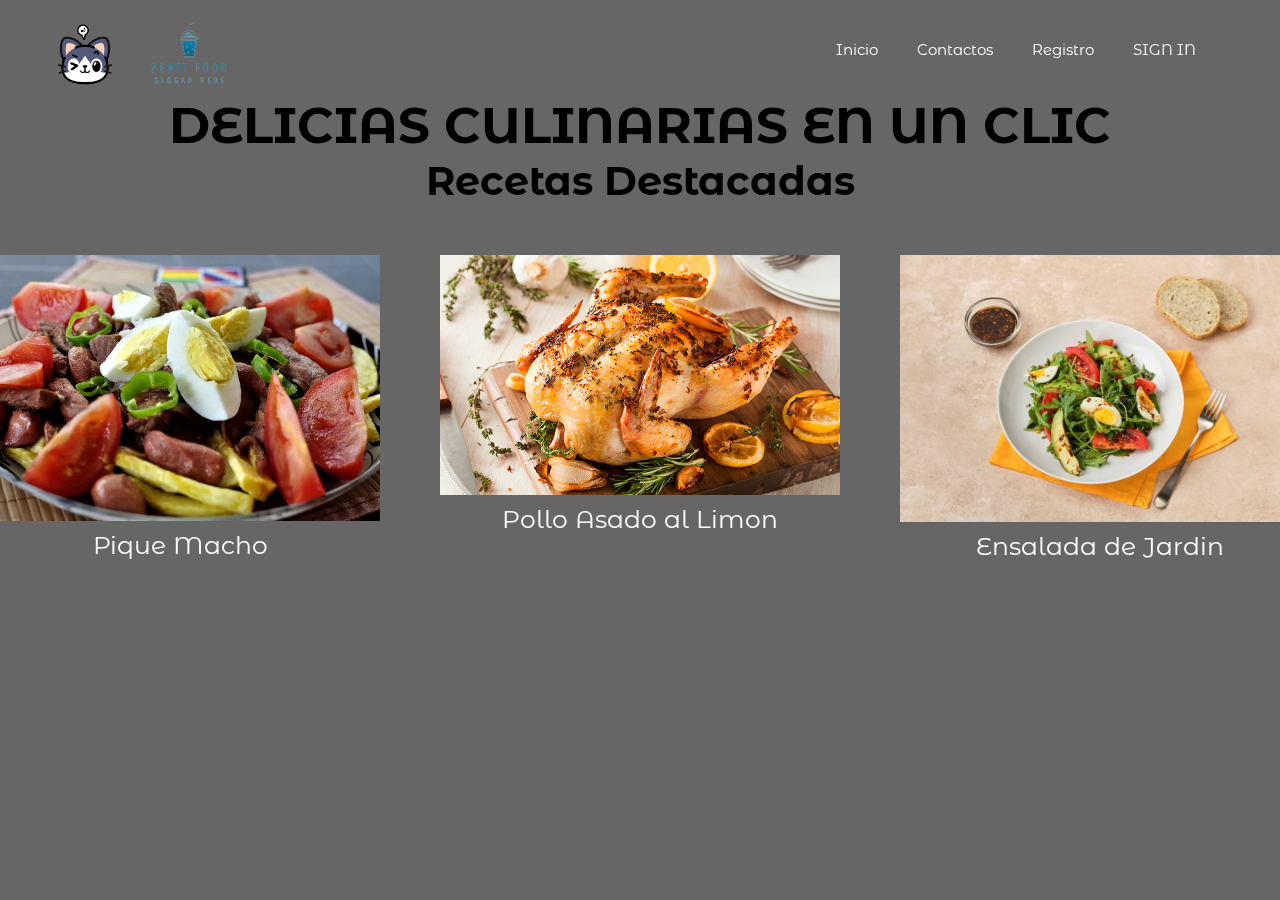
<file: index.html>
<!DOCTYPE html>
<html lang="es">
<head>
	<meta charset="UTF-8">
	<title>Menù Lateral con Css</title>
	<link rel="stylesheet" href="ESTILOSs/style.css">
</head>
<body>
	<header class="header">
		<div class="container">
		<div class="btn-menu">
			<label for="btn-menu">
					<img src="IMGs/m.png" alt="">
			</label>
		</div>
			<div class="logo">
				<img src="IMGs/k.png" alt="Logo" style="width: 100px; position: fixed; left: 140px; top: 13px;">
			</div>
			<nav class="menu">
				<a href="#">Inicio</a>
				<a href="#">Contactos</a>
				<a href="HT/registrarse.html">Registro</a>
				<a href="HT/sesion.html">SIGN IN</a>
			</nav>
		</div>
	</header>
	<h1>DELICIAS CULINARIAS EN UN CLIC</h1>
	<h2>Recetas Destacadas</h2>
	<div class="imagen-container">
		<div class="imagen-con-nombre">
			<a href="#">
				<img src="IMGs/yk1.webp" alt="Imagen 1">
			</a>			
			<p>Pique Macho</p>
		</div>
		<div class="imagen-con-nombre">
			<a href="#">    
				<img src="IMGs/yk2.avif" alt="Imagen 2">
			</a>
			<p>Pollo Asado al Limon</p>
		</div>
		<div class="imagen-con-nombre">
			<a href="#">
				<img src="IMGs/yk3.webp" alt="Imagen 3">
			</a>
			<p>Ensalada de Jardin</p>
		</div>
	</div>
	

	<div class="capa"></div>
<!--	--------------->
<input type="checkbox" id="btn-menu">
<div class="container-menu">
	<div class="cont-menu">
		<nav>
			<ul>
				<li><a href="#"> Buscar 🔎</a></li>
				<li><a href="#"><img src="IMGs/fa.png" alt="Facebook"> Facebook</a></li>
				<li><a href="#"><img src="IMGs/tw.png" alt="Twitter"> Twitter</a></li>
				<li><a href="#"><img src="IMGs/in.png" alt="Instagram"> Instagram</a></li>
			</ul>
		</nav>
		<label for="btn-menu">🥡</label>
	</div>
</div>
</body>
</html>
</file>
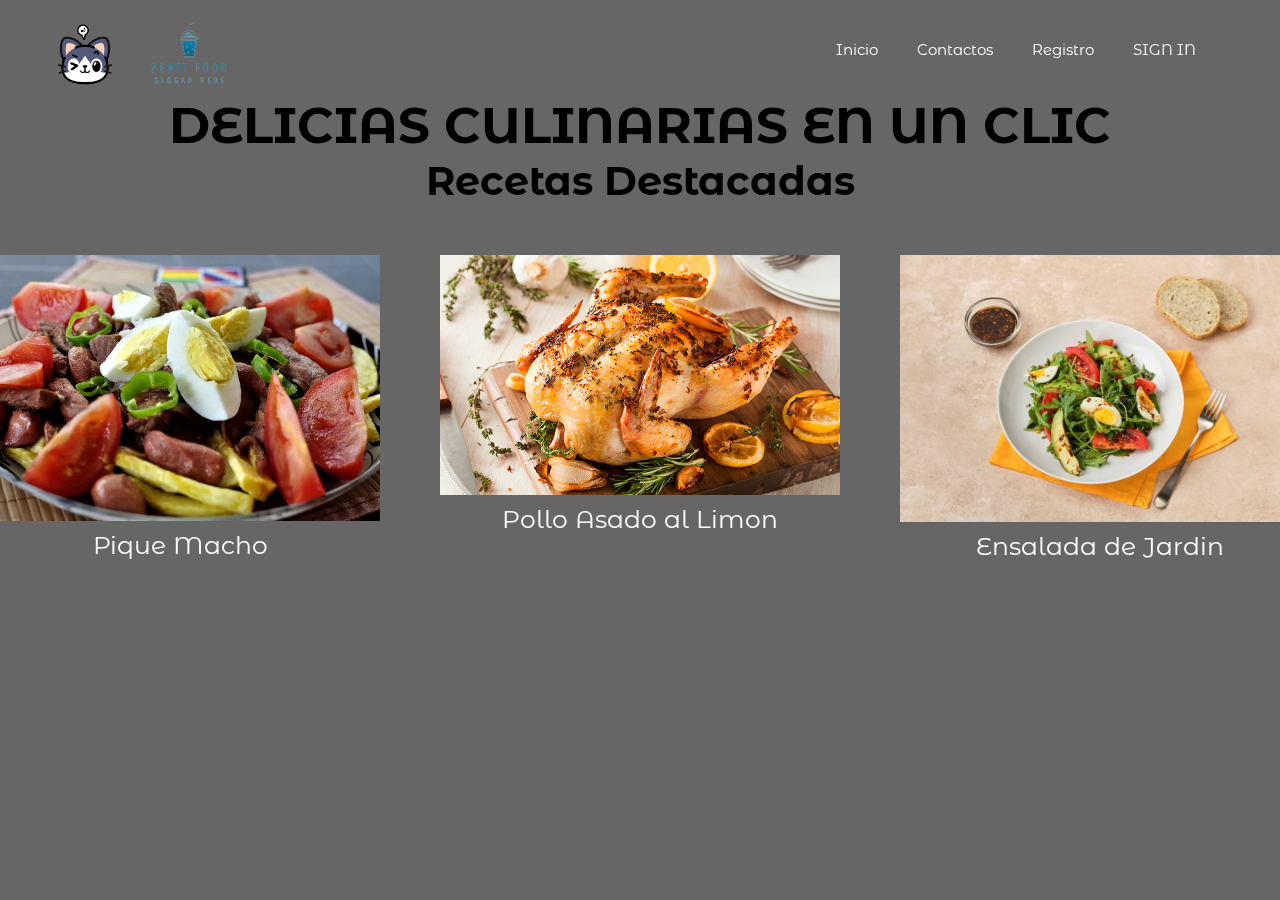
<file: Wii.html>
<!DOCTYPE html>
<html lang="es">
<head>
	<meta charset="UTF-8">
	<title>Menù Lateral con Css</title>
	<link rel="stylesheet" href="ESTILOS/style.css">
</head>
<body>
	<header class="header">
		<div class="container">
		<div class="btn-menu">
			<label for="btn-menu">
					<img src="IMG/m.png" alt="">
			</label>
		</div>
			<div class="logo">
				<img src="IMG/k.png" alt="Logo" style="width: 100px; position: fixed; left: 140px; top: 13px;">
			</div>
			<nav class="menu">
				<a href="DATOS C/Chef.html">Inicio</a>
				<a href="DATOS C/cont.html">Contactos</a>
				<a href="DATOS C/Registro.html">Registro</a>
				<a href="DATOS C/InicioS.html">SIGN IN</a>
			</nav>
		</div>
	</header>
	<h1>DELICIAS CULINARIAS EN UN CLIC</h1>
	<h2>Recetas Destacadas</h2>
	<div class="imagen-container">
		<div class="imagen-con-nombre">
			<a href="RECETAS/Rd1.html">
				<img src="IMG/yk1.webp" alt="Imagen 1">
			</a>			
			<p>Pique Macho</p>
		</div>
		<div class="imagen-con-nombre">
			<a href="RECETAS/Rd2.html">    
				<img src="IMG/yk2.avif" alt="Imagen 2">
			</a>
			<p>Pollo Asado al Limon</p>
		</div>
		<div class="imagen-con-nombre">
			<a href="RECETAS/Rd3.html">
				<img src="IMG/yk3.webp" alt="Imagen 3">
			</a>
			<p>Ensalada de Jardin</p>
		</div>
	</div>
	

	<div class="capa"></div>
<!--	--------------->
<input type="checkbox" id="btn-menu">
<div class="container-menu">
    <div class="cont-menu">
        <nav>
            <label for="btn-menu">🥡</label>
            <a href="#" id="recetas-link">Recetas</a>
            <ul class="submenu" id="recetas-submenu">
                <li><a href="RECETAS/r1.html">Silpancho</a></li>
                <li><a href="RECETAS/r2.html">Tallarin</a></li>
                <li><a href="RECETAS/r3.html">Sopa de Mani</a></li>
                <li><a href="RECETAS/r4.html">Ensalada Rusa</a></li>
                <li><a href="RECETAS/r5.html">Arroz a la Valenciana</a></li>
                <li><a href="RECETAS/r6.html">Plato Paceño</a></li>
                <li><a href="RECETAS/r7.html">Papas Rellenas</a></li>
                <li><a href="RECETAS/r8.html">Aji de Fideo</a></li>
                <li><a href="RECETAS/r9.html">Fricasé</a></li>
            </ul>
			<nav>
				<ul>
					<li><a href="RECETAS/Buscar.html"> Buscar 🔎</a></li>
					<li><a href="WEB/face.html"><img src="IMG/fa.png" alt="Facebook"> Facebook</a></li>
					<li><a href="WEB/tw.html"><img src="IMG/tw.png" alt="Twitter"> Twitter</a></li>
					<li><a href="WEB/inst.html"><img src="IMG/in.png" alt="Instagram"> Instagram</a></li>
				</ul>
			</nav>
			
    </div>
</div>

<script>
	document.addEventListener('DOMContentLoaded', function () {
    // Obtener el elemento del botón de menú, el enlace de recetas y el submenú de recetas
    var btnMenu = document.getElementById('btn-menu');
    var recetasLink = document.getElementById('recetas-link');
    var recetasSubmenu = document.getElementById('recetas-submenu');

    // Agregar un listener para el clic en el enlace de recetas
    recetasLink.addEventListener('click', function(event) {
        event.preventDefault(); // Evitar que el enlace cambie la URL
        // Mostrar u ocultar el submenú de recetas
        if (recetasSubmenu.style.display === 'block') {
            recetasSubmenu.style.display = 'none';
        } else {
            recetasSubmenu.style.display = 'block';
        }
    });
});
</script>
</div>
</body>
</html>
</file>
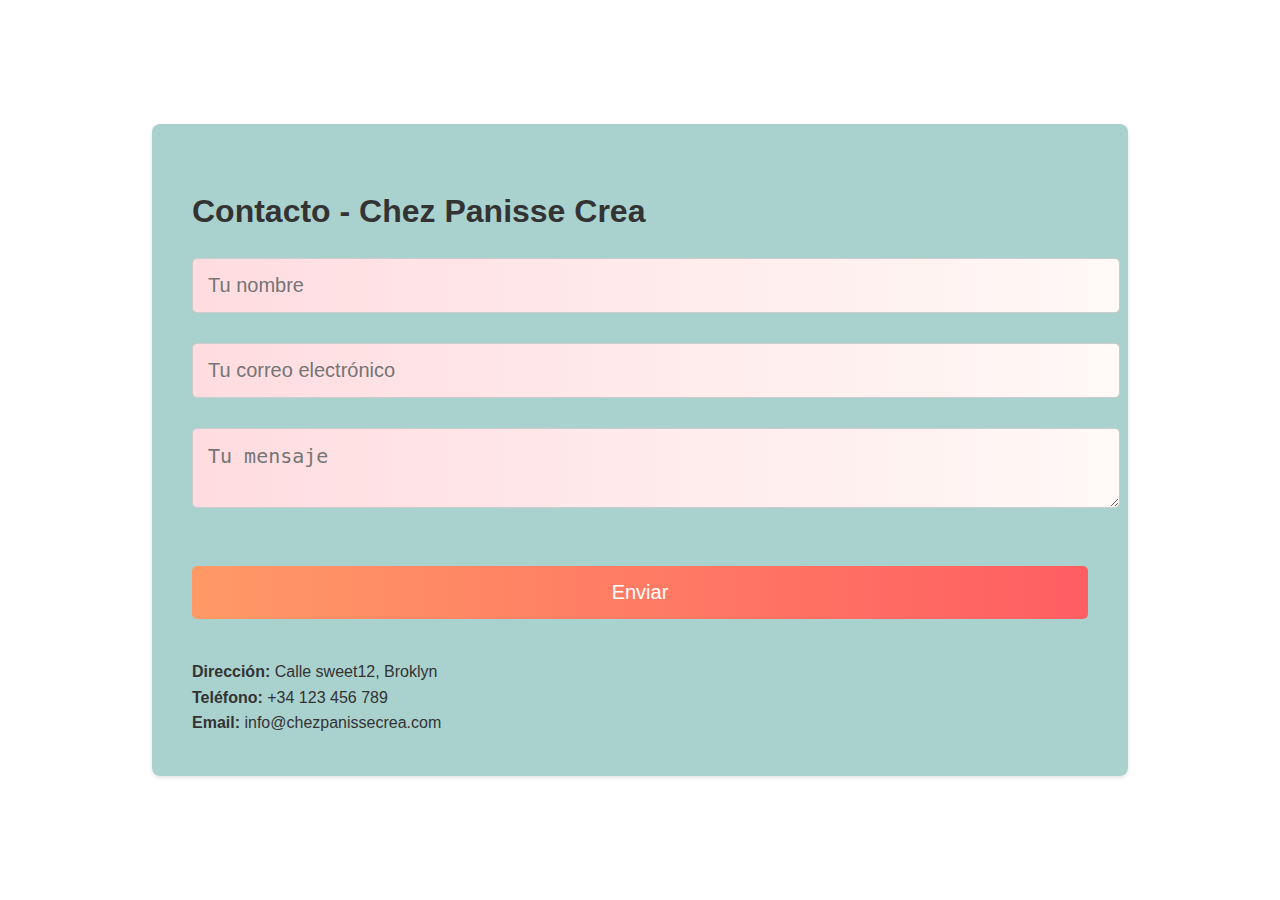
<file: DATOS C/cont.html>
<!DOCTYPE html>
<html lang="es">
<head>
    <meta charset="UTF-8">
    <meta name="viewport" content="width=device-width, initial-scale=1.0">
    <link rel="stylesheet" href="../ESTILOS/cont.css">
    <title>Contacto - Chez Panisse Crea</title>
</head>
<body class="fadeIn">

<div class="container">

    <h1>Contacto - Chez Panisse Crea</h1>

    <form id="contactForm" action="/submit_contact_form" method="post">
        <input type="text" name="nombre" placeholder="Tu nombre" required>
        <input type="email" name="correo" placeholder="Tu correo electrónico" required>
        <textarea name="mensaje" placeholder="Tu mensaje" required></textarea>
        <button type="submit" id="enviarBoton">Enviar</button>
    </form>

    <div style="margin-top: 40px;">
        <strong>Dirección:</strong> Calle sweet12, Broklyn<br>
        <strong>Teléfono:</strong> +34 123 456 789<br>
        <strong>Email:</strong> info@chezpanissecrea.com
    </div>

</div>
<script src="../SCRIPT/cont.js"></script>
</body>
</html>
</file>
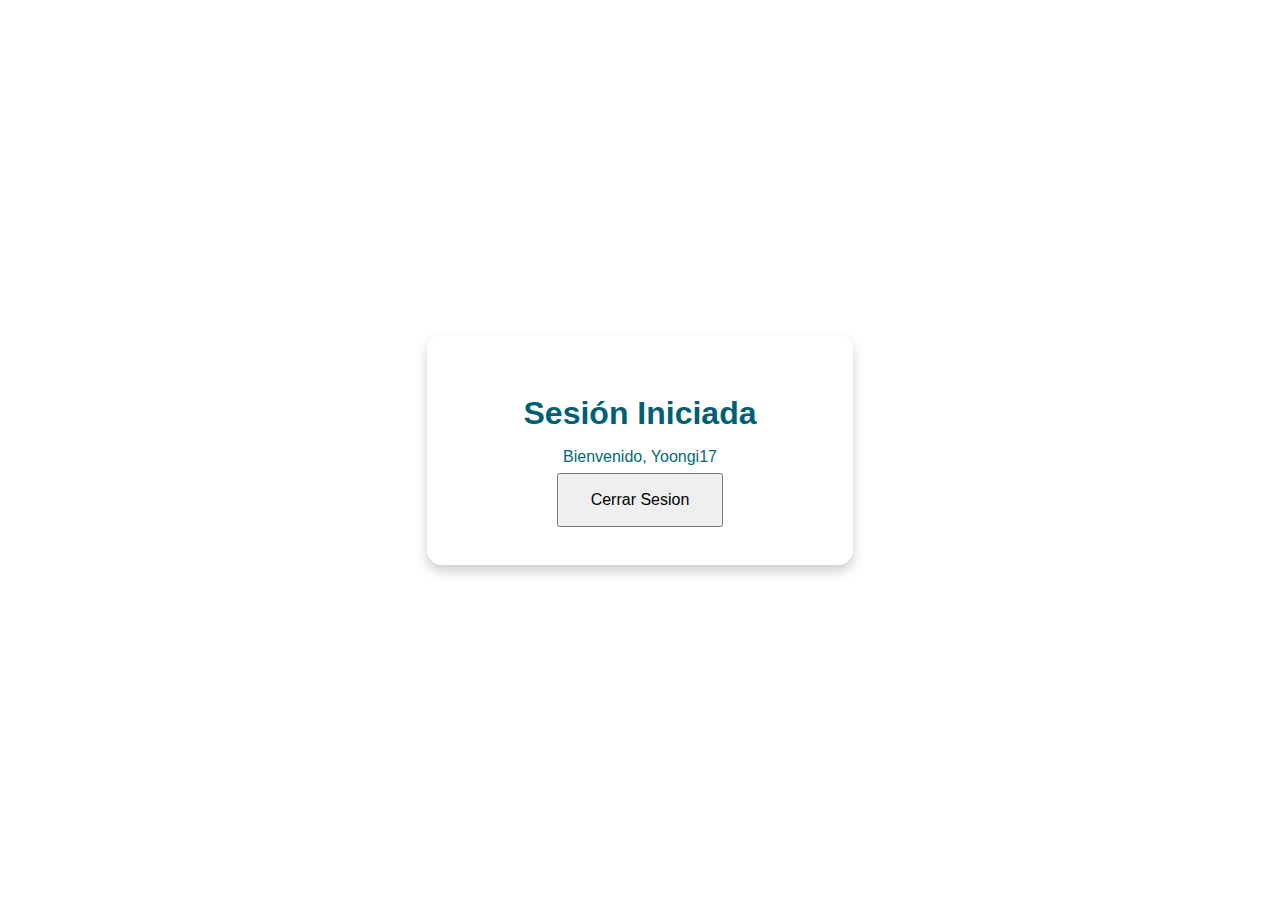
<file: DATOS C/InicioS.html>
<!DOCTYPE html>
<html lang="en">
<head>
    <meta charset="UTF-8">
    <meta name="viewport" content="width=device-width, initial-scale=1.0">
    <link rel="stylesheet" href="../ESTILOS/InicioS.css">
    <title>Sesión Iniciada</title>
</head>
<body>
    <div class="container">
        <h1>Sesión Iniciada</h1>
        <div id="logoutDiv">
            <p>Bienvenido, <span id="userDisplay">Yoongi17</span></p>
            <button id="logoutButton">Cerrar Sesion</button>
        </div>
    </div>
<script src="../SCRIPT/InicioS.js"></script>
</body>
</html>
</file>
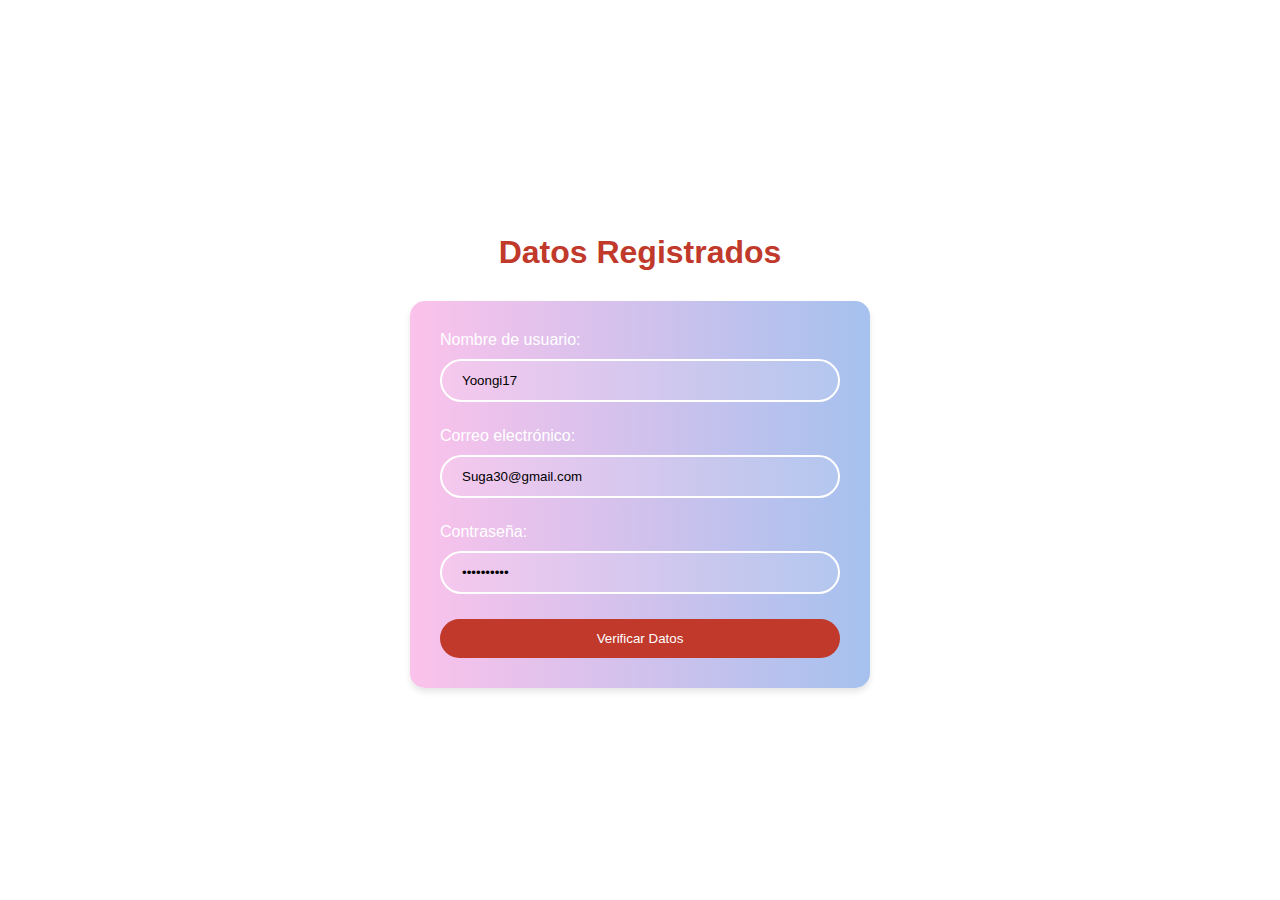
<file: DATOS C/Registro.html>
<!DOCTYPE html>
<html lang="en">
<head>
    <meta charset="UTF-8">
    <meta name="viewport" content="width=device-width, initial-scale=1.0">
    <title>Formulario de Registro</title>
    <link rel="stylesheet" href="../ESTILOS/Registro.css">
</head>
<body>
    <div class="container">
        <h1>Datos Registrados</h1>
        <form id="registrationForm">
            <label for="username">Nombre de usuario:</label>
            <input type="text" id="username" value="Yoongi17" readonly>
            <br>
            <label for="email">Correo electrónico:</label>
            <input type="email" id="email" value="Suga30@gmail.com" readonly>
            <br>
            <label for="password">Contraseña:</label>
            <input type="password" id="password" value="ShadowAS17" readonly>
            <br>
            <button type="submit" disabled>Verificar Datos</button>
        </form>
    </div>
    
    <script src="../SCRIPT/Registro.js"></script>
</body>
</html>
</file>
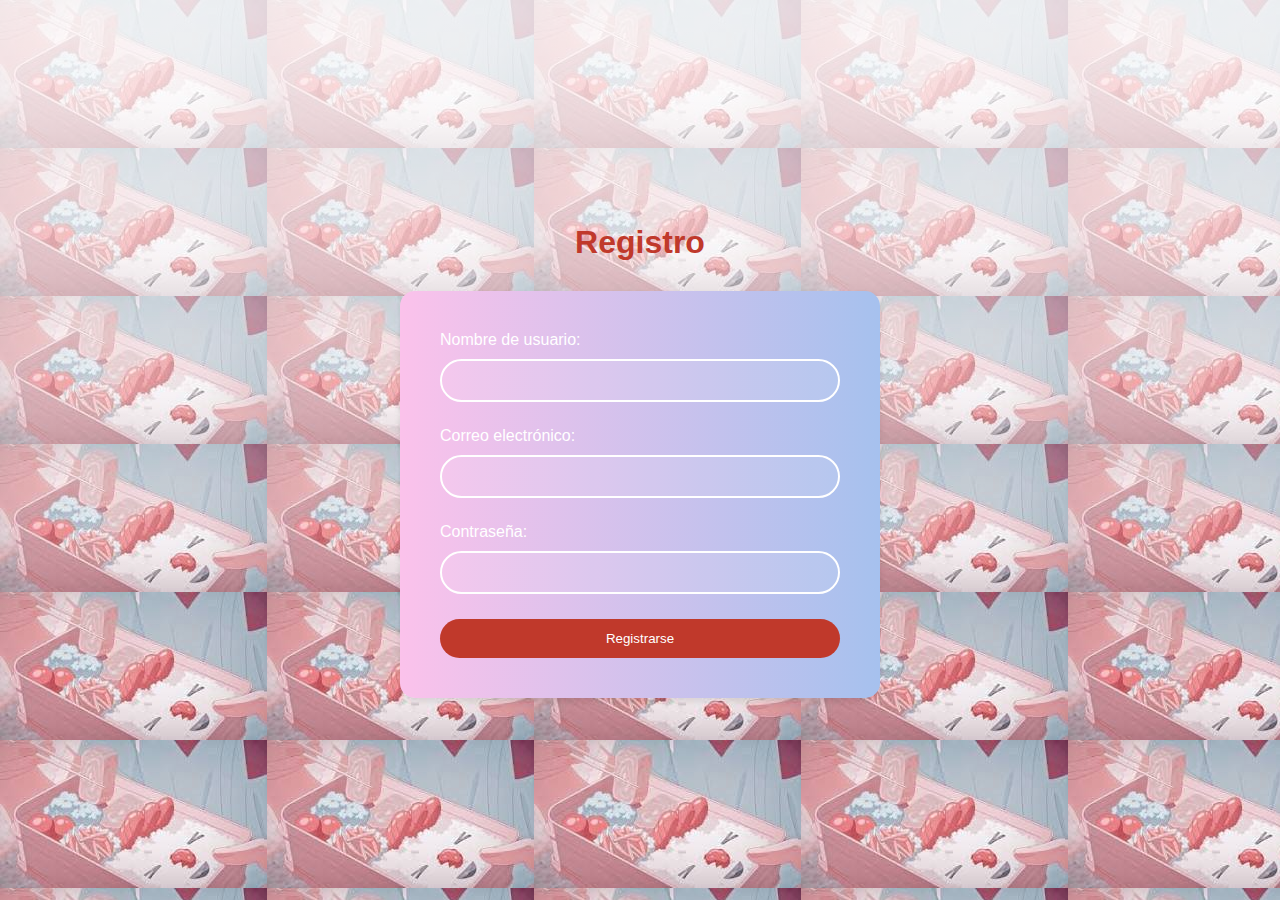
<file: HT/registrarse.html>
<!DOCTYPE html>
<html lang="en">
<head>
    <meta charset="UTF-8">
    <meta name="viewport" content="width=device-width, initial-scale=1.0">
    <link rel="stylesheet" href="../ESTILOSs/registrarse.css">
    <title>Formulario de Registro</title>
</head>
<body>
    <div class="container">
        <h1>Registro</h1>
        <form id="registrationForm">
            <label for="username">Nombre de usuario:</label>
            <input type="text" id="username" required>
            <br>
            <label for="email">Correo electrónico:</label>
            <input type="email" id="email" required>
            <br>
            <label for="password">Contraseña:</label>
            <input type="password" id="password" required>
            <br>
            <button type="submit">Registrarse</button>
        </form>
    </div>

    <script src="../SCRIPTs/registrarse.js"></script>
</body>
</html>
</file>
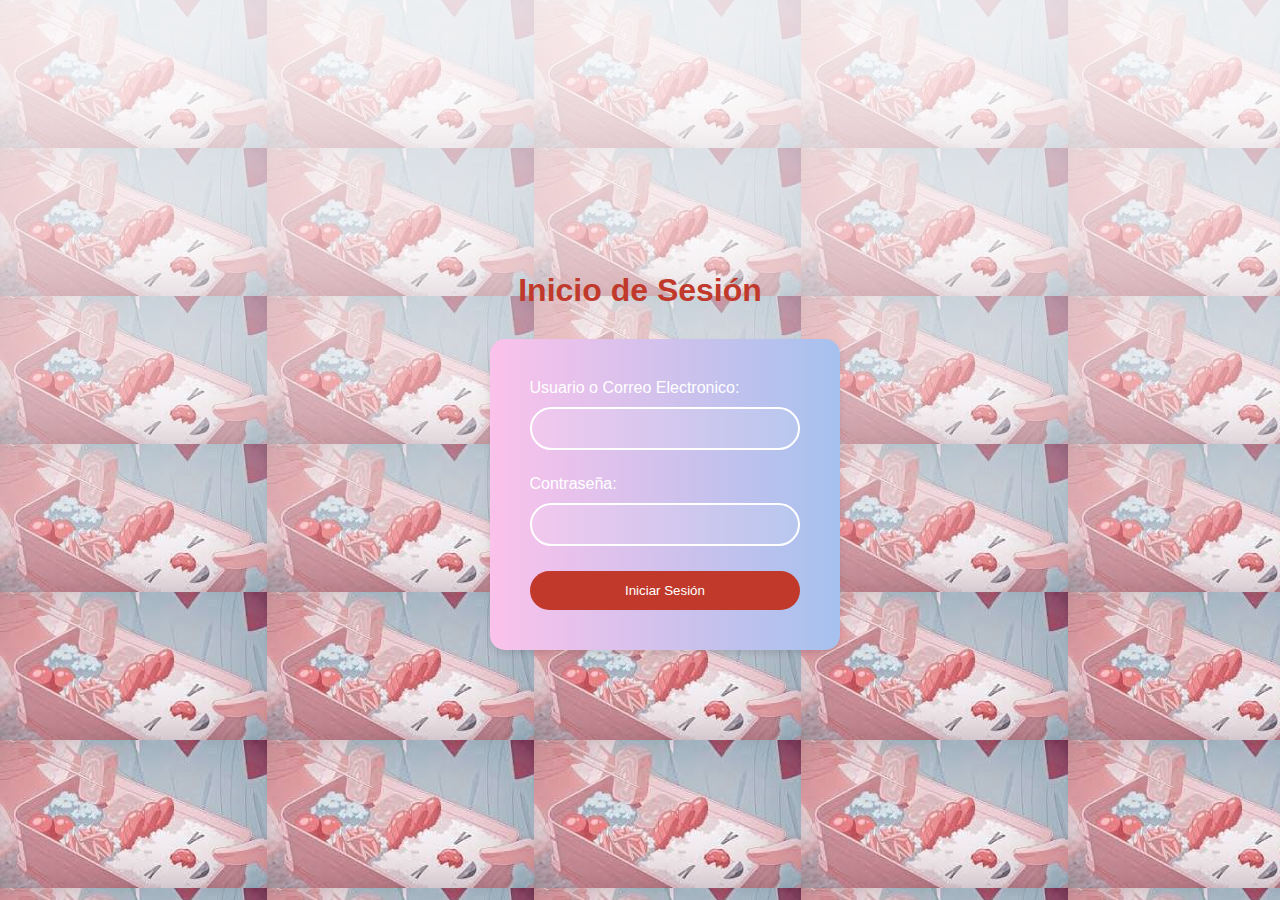
<file: HT/sesion.html>
<!DOCTYPE html>
<html lang="en">
<head>
    <meta charset="UTF-8">
    <meta name="viewport" content="width=device-width, initial-scale=1.0">
    <link rel="stylesheet" href="../ESTILOSs/sesion.css">
    <title>Inicio de Sesión</title>
</head>
<body>
    <div class="container">
        <h1>Inicio de Sesión</h1>
        <form id="loginForm">
            <label for="username">Usuario o Correo Electronico:</label>
            <input type="text" id="username" required>
            <br>
            <label for="password">Contraseña:</label>
            <input type="password" id="password" required>
            <br>
            <button type="submit">Iniciar Sesión</button>
        </form>
    </div>
    
    <script src="../SCRIPTs/sesion.js"></script>
</body>
</html>
</file>
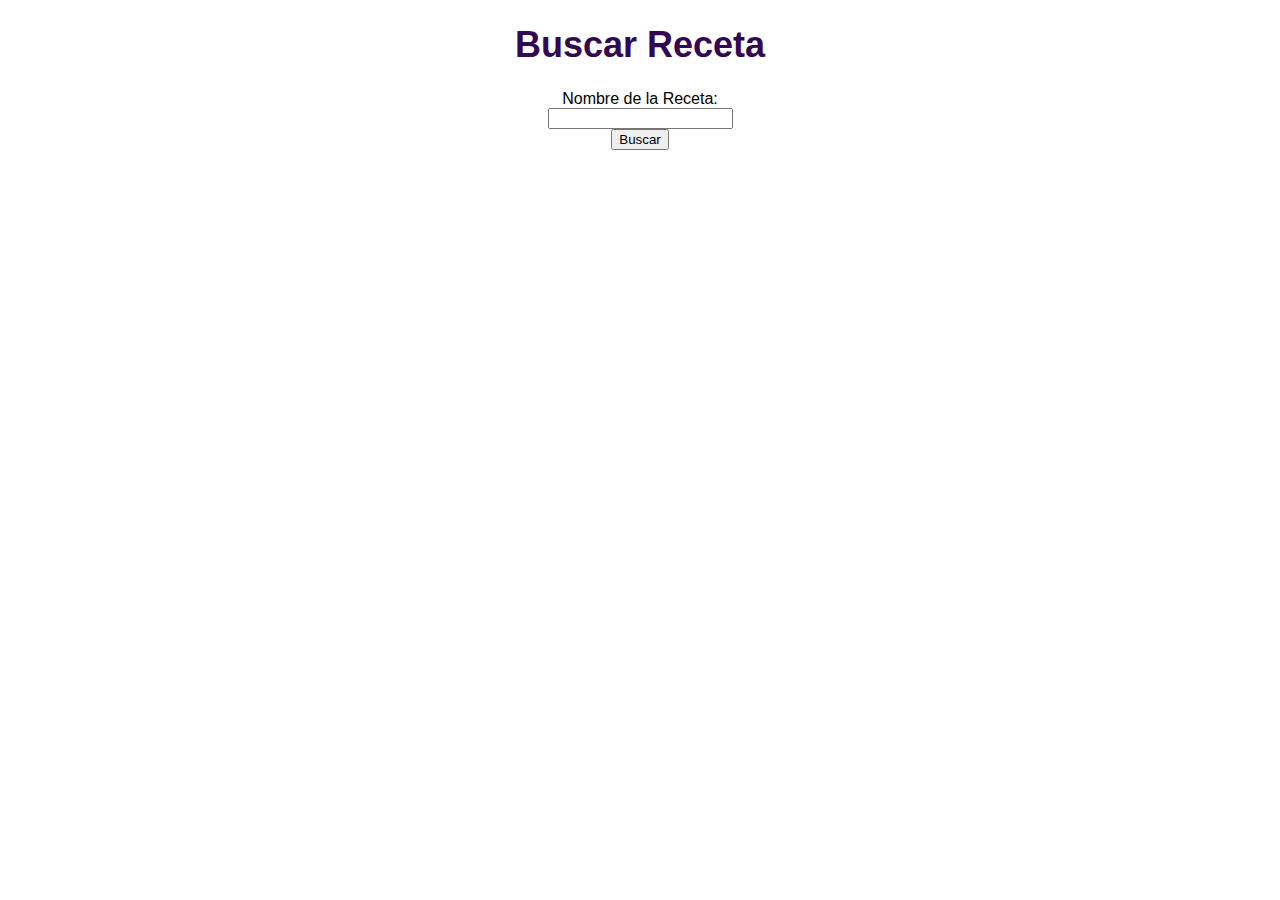
<file: RECETAS/Buscar.html>
<!DOCTYPE html>
<html lang="es">
<head>
    <meta charset="UTF-8">
    <meta name="viewport" content="width=device-width, initial-scale=1.0">
    <link rel="stylesheet" href="../ESTILOS/R1-10.css">
    <title>Buscar Receta</title>
</head>
<body>
    <center><h1>Buscar Receta</h1></center>
    <form id="searchForm" onsubmit="buscar(); return false;">
        <center><label for="nombre">Nombre de la Receta:</label></center>
        <center><input type="text" id="nombre" required></center>
        <center><button type="submit">Buscar</button></center>
    </form>

    <!-- Espacio para mostrar los resultados de la búsqueda -->
    <div id="resultado"></div>

    <script>
    // Arreglo con los datos de las recetas
    const recetas = [
        {
            nombre: "Silpancho",
            img: "https://cdn.bolivia.com/gastronomia/2018/01/25/silpancho-boliviano-3574.jpg",
            ingredientes: [
                "Carne de res (milanesa)",
                "Arroz cocido",
                "Papas fritas",
                "Huevo frito",
                "Tomate",
                "Cebolla",
                "Aji picante",
                "Limón",
                "Perejil",
                "Sal y pimienta al gusto"
            ],
            preparacion: [
                "Golpea la carne de res para ablandarla y sazona con sal y pimienta.",
                "Empaniza la carne y fríela en aceite caliente hasta que esté dorada y cocida por dentro.",
                "Sirve la carne sobre una cama de arroz cocido y papas fritas.",
                "Acompaña con huevo frito, rodajas de tomate y cebolla.",
                "Adorna con rodajas de limón, aji picante y perejil picado.",
                "Sirve caliente y disfruta."
            ],
            video: "https://www.youtube.com/embed/RioyfkbLUps"
        },
        {
            nombre: "Plato Paceño",
            img: "https://azafranbolivia.com/wp-content/uploads/2022/07/plato-paceno-la-paz-bolivia-historia-origen-1024x683.jpg",
            ingredientes: [
                "Papa",
                "Cuero de chancho",
                "Queso",
                "Huevo",
                "Locoto",
                "Arroz",
                "Chuño",
                "Aji",
                "Chicharrón",
                "Cebolla"
            ],
            preparacion: [
                "Cocer las papas y los huevos.",
                "Preparar un chuño picante.",
                "Freír el chancho y el queso.",
                "Cocer el arroz.",
                "Mezclar todos los ingredientes y servir."
            ],
            video: "https://www.youtube.com/embed/fEMnWPRmcmM"
        },
        {
    nombre: "Ají de Fideo",
    img: "https://i.ytimg.com/vi/SeBxsvn_qbw/maxresdefault.jpg",
    ingredientes: [
        "250g de fideo cabello de ángel",
        "1 cebolla picada",
        "2 tomates picados",
        "1 zanahoria picada",
        "1 pimiento picado",
        "2 dientes de ajo picados",
        "1 cucharada de ají amarillo molido",
        "1 litro de caldo de pollo",
        "Sal y pimienta al gusto",
        "Aceite vegetal"
    ],
    preparacion: [
        "En una olla, calienta un poco de aceite y sofríe la cebolla, ajo, zanahoria y pimiento hasta que estén dorados.",
        "Agrega el ají amarillo molido y cocina por un par de minutos.",
        "Añade los tomates picados y cocina hasta que se forme una salsa.",
        "Vierte el caldo de pollo y lleva a ebullición.",
        "Agrega los fideos y cocina hasta que estén tiernos.",
        "Sirve caliente y disfruta."
    ],
    video: "https://www.youtube.com/embed/XlV8Ee12gBo"
},
{
    nombre: "Fricasé",
    img: "https://encrypted-tbn0.gstatic.com/images?q=tbn:ANd9GcQrwaZPr1K15iy23ZiK_-4PYf1wlxiWRkQrcaE8XXlTYOG4YlMj7OQWkUj39lm2pQbiNrU&usqp=CAU",
    ingredientes: [
        "Pollo en presas",
        "Cebolla",
        "Ajo",
        "Pimiento",
        "Zanahoria",
        "Papas",
        "Arvejas",
        "Caldo de pollo",
        "Vino blanco (opcional)",
        "Aceite de oliva",
        "Sal y pimienta al gusto"
    ],
    preparacion: [
        "En una olla grande, calienta un poco de aceite y dora el pollo por todos lados. Retira y reserva.",
        "En la misma olla, sofríe la cebolla, el ajo y el pimiento picados.",
        "Agrega las zanahorias cortadas en rodajas y cocina unos minutos.",
        "Vuelve a incorporar el pollo a la olla y añade las papas cortadas en cubos y las arvejas.",
        "Vierte el caldo de pollo y el vino blanco si lo estás usando. Deja cocinar a fuego medio hasta que las papas estén tiernas y el pollo esté bien cocido.",
        "Sazona con sal y pimienta al gusto.",
        "Sirve caliente y disfruta acompañado de arroz blanco."
    ],
    video: "https://www.youtube.com/embed/Pfbrc5B-BMs"
},
{
    nombre: "Pique Macho",
    img: "IMG/yk1.webp",
    ingredientes: [
        "Carne de res en tiras",
        "Papas fritas",
        "Salchichas",
        "Cebolla",
        "Tomate",
        "Locoto (ají picante)",
        "Huevos",
        "Sal y pimienta al gusto",
        "Mayonesa y ketchup para servir"
    ],
    preparacion: [
        "Freír las papas y reservar.",
        "En una sartén aparte, dorar la carne de res con la cebolla y los tomates.",
        "Añadir las salchichas cortadas en trozos y el locoto picado.",
        "Cuando esté todo bien cocido, añadir las papas fritas.",
        "Servir caliente acompañado de huevos fritos y salsas al gusto."
    ],
    video: "https://www.youtube.com/embed/Y_Ckwty5dks"
},
{
    nombre: "Pollo Asado al Limón",
    img: "IMG/yk2.avif",
    ingredientes: [
        "1 pollo entero",
        "2 limones",
        "Aceite de oliva",
        "Sal y pimienta al gusto",
        "Especias al gusto (tomillo, romero, perejil, etc.)"
    ],
    preparacion: [
        "Prepara una mezcla con el jugo de un limón, aceite de oliva, sal, pimienta y las especias que prefieras.",
        "Lava y seca el pollo, y luego úntalo con la mezcla preparada.",
        "Corta el otro limón en rodajas y colócalas dentro del pollo.",
        "Deja reposar el pollo en la mezcla marinada durante al menos una hora en la nevera.",
        "Prende el horno a 180°C y hornea el pollo durante aproximadamente 1 hora o hasta que esté dorado y bien cocido.",
        "Sirve caliente y ¡disfruta!"
    ],
    video: "https://www.youtube.com/embed/W8FxnCVcwu4"
},
{
    nombre: "Ensalada de Jardín",
    img: "IMG/yk3.webp",
    ingredientes: [
        "Lechuga",
        "Tomate",
        "Pepino",
        "Zanahoria",
        "Apio",
        "Aderezo de vinagreta o ranch al gusto"
    ],
    preparacion: [
        "Lava y corta todas las verduras en trozos.",
        "Mezcla las verduras en un tazón grande.",
        "Añade el aderezo de tu elección y mezcla bien.",
        "Sirve la ensalada fría y disfruta de su frescura."
    ],
    video: "https://www.youtube.com/embed/dMMKqmSLkdI"
},
        {
            nombre: "Papas Rellenas",
            img: "https://www.hotrodsrecipes.com/wp-content/uploads/2022/10/cuban-papas-rellenas.jpg",
            ingredientes: [
                "Papas",
                "Carne molida",
                "Cebolla",
                "Ajo",
                "Pimiento",
                "Huevo",
                "Harina de trigo",
                "Pan rallado",
                "Aceite vegetal",
                "Sal y pimienta al gusto"
            ],
            preparacion: [
                "Cocina las papas en agua hirviendo con sal hasta que estén tiernas. Deja enfriar y pélalas.",
                "En una sartén, sofríe la cebolla, el ajo y el pimiento picados.",
                "Agrega la carne molida y cocina hasta que esté dorada y cocida.",
                "Machaca las papas cocidas y mézclalas con la carne sofrita.",
                "Forma bolitas con la mezcla y haz un hueco en el centro de cada una.",
                "Rellena cada hueco con un poco de huevo batido y cierra la bolita.",
                "Pasa las bolitas por harina de trigo, huevo batido y pan rallado.",
                "Fríe las papas rellenas en aceite caliente hasta que estén doradas y crujientes.",
                "Escurre sobre papel absorbente, sirve caliente y disfruta."
            ],
            video: "https://www.youtube.com/embed/UfNf306MOY0"
        },
        {
            nombre: "Arroz a la Valenciana",
            img: "https://cloudinary-cdn.whisk.com/image/upload/g_auto,c_fill,q_60,f_auto,h_630,w_1200/v1685738516/recipe/22f6a3ca80424d0c3280f97a286f7804.jpg",
            ingredientes: [
                "Arroz",
                "Pollo",
                "Pimientos rojos y verdes",
                "Guisantes",
                "Zanahorias",
                "Cebolla",
                "Ajo",
                "Tomate triturado",
                "Caldo de pollo",
                "Azafrán o colorante alimentario",
                "Aceite de oliva",
                "Sal y pimienta al gusto",
            ],
            preparacion: [
                "En una olla grande, calienta un poco de aceite y dora el pollo troceado. Reserva.",
                "En la misma olla, sofríe la cebolla, el ajo y los pimientos picados.",
                "Añade las zanahorias cortadas en cubitos y los guisantes.",
                "Mezcla el tomate triturado y deja cocinar unos minutos.",
                "Incorpora el arroz y remueve bien para que se impregne del sofrito.",
                "Agrega el caldo de pollo, el azafrán o colorante alimentario, sal y pimienta al gusto.",
                "Cocina a fuego medio hasta que el arroz esté tierno y haya absorbido todo el líquido.",
                "Añade el pollo reservado y mezcla bien.",
                "Deja reposar unos minutos, sirve caliente y disfruta."
            ],
            video: "https://www.youtube.com/embed/BIFt46MXHTA"
        },
        {
            nombre: "Ensalada Rusa",
            img: "https://www.tqma.com.ec/images/com_yoorecipe/banner_superior/16487_1.jpg",
            ingredientes: [
                "Papas",
                "Zanahorias",
                "Arvejas",
                "Huevos",
                "Mayonesa",
                "Sal y pimienta al gusto"
            ],
            preparacion: [
                "Cocina las papas y las zanahorias en agua hirviendo hasta que estén tiernas.",
                "Cocina los huevos en agua hirviendo durante unos 10 minutos, luego enfríalos y pélalos.",
                "Corta las papas, zanahorias y huevos en cubos pequeños.",
                "Mezcla las papas, zanahorias, arvejas y huevos en un tazón grande.",
                "Agrega mayonesa y mezcla bien hasta que todos los ingredientes estén cubiertos uniformemente.",
                "Sazona con sal y pimienta al gusto.",
                "Refrigera la ensalada durante al menos una hora antes de servir para que los sabores se mezclen.",
                "Sirve fría y disfruta."
            ],
            video: "https://www.youtube.com/embed/SgCe_h3s13w"
        },
        {
            nombre: "Sopa de Maní",
            img: "https://recetasbolivia.com/wp-content/uploads/sopa-de-mani-de-bolivia.jpg",
            ingredientes: [
                "1 taza de maní tostado",
                "1 cebolla",
                "2 dientes de ajo",
                "1 zanahoria",
                "1 papa",
                "1/2 taza de arroz",
                "1 litro de caldo de pollo",
                "Sal y pimienta al gusto",
                "Aceite vegetal",
                "Cilantro para decorar (opcional)"
            ],
            preparacion: [
                "En una olla grande, calienta un poco de aceite y sofríe la cebolla y el ajo picados hasta que estén dorados.",
                "Agrega la zanahoria y la papa cortadas en cubos y cocina por unos minutos.",
                "Añade el maní tostado y el arroz, y cocina por un par de minutos más.",
                "Vierte el caldo de pollo, lleva a ebullición y cocina a fuego lento hasta que los vegetales estén tiernos y el arroz esté cocido.",
                "Retira del fuego y deja enfriar un poco.",
                "Usa una licuadora o procesador de alimentos para mezclar la sopa hasta que esté suave y cremosa.",
                "Vuelve a calentar la sopa si es necesario y sazona con sal y pimienta al gusto.",
                "Sirve caliente, decorada con cilantro picado si lo deseas, y disfruta."
            ],
            video: "https://www.youtube.com/embed/h5UMaa5hlHQ"
        },
        {
            nombre: "Tallarín",
            img: "https://chewinghappiness.com/wp-content/uploads/2019/08/Tallarin-Rojo-scaled.jpg",
            ingredientes: [
                "Fideos tallarines",
                "Carne de res",
                "Aceite vegetal",
                "Cebolla",
                "Ajo",
                "Pimiento",
                "Tomate",
                "Sal y pimienta al gusto"
            ],
            preparacion: [
                "Cocina los tallarines en agua hirviendo con sal hasta que estén al dente.",
                "En una sartén grande, calienta aceite y cocina la carne de res hasta que esté dorada.",
                "Agrega cebolla, ajo, pimiento y tomate picados y cocina hasta que estén tiernos.",
                "Añade los tallarines cocidos a la mezcla de carne y verduras.",
                "Revuelve bien y cocina por unos minutos más.",
                "Sirve caliente y disfruta."
            ],
            video: "https://www.youtube.com/embed/8_QqXpOoVzE"
        }
    ];

    // Función para buscar y mostrar la información de la receta
    function buscar() {
    const nombre = document.getElementById('nombre').value.trim().toLowerCase(); // Obtener el valor ingresado por el usuario en minúsculas y eliminar espacios en blanco
    let encontrado = false;

    // Buscar la receta en el arreglo de recetas
    for (let i = 0; i < recetas.length; i++) {
        if (recetas[i].nombre.toLowerCase().trim() === nombre) { // Convertir el nombre de la receta a minúsculas y eliminar espacios en blanco
            const receta = recetas[i];
            encontrado = true;

            // Actualizar el contenido del elemento HTML con la información de la receta encontrada
            document.getElementById('resultado').innerHTML = `
                <div class="recipe-container">
                    <h1>${receta.nombre}</h1>
                    <img src="${receta.img}" alt="${receta.nombre}" width="700">
                
                    <div class="flex-container">
                        <div class="section">
                            <h2>Ingredientes:</h2>
                            <ul>
                                ${receta.ingredientes.map(ingrediente => `<li>${ingrediente}</li>`).join('')}
                            </ul>
                        </div>
                        
                        <div class="section">
                            <h2>Instrucciones:</h2>
                            <ol>
                                ${receta.preparacion.map(paso => `<li>${paso}</li>`).join('')}
                            </ol>
                        </div>
                    </div>
                    
                    <div class="media-container">
                        <iframe width="652" height="367" src="${receta.video}" title="Video de ${receta.nombre}" frameborder="0" allow="accelerometer; autoplay; clipboard-write; encrypted-media; gyroscope; picture-in-picture; web-share" referrerpolicy="strict-origin-when-cross-origin" allowfullscreen></iframe>
                    </div>
                </div>
            `;
            break;
        }
    }

    // Si no se encuentra la receta, mostrar un mensaje de error
    if (!encontrado) {
        document.getElementById('resultado').innerHTML = '<p>Receta no encontrada. Por favor, intenta con otro nombre.</p>';
    }
}

    </script>
</body>
</html>
</file>
<file: ESTILOSs/style.css>
@import url('https://fonts.googleapis.com/css?family=Montserrat|Montserrat+Alternates|Poppins&display=swap');
	*{
		margin: 0;
		padding: 0;
		box-sizing: border-box;
		font-family: 'Montserrat Alternates', sans-serif;
	}
	body{
		background: url(https://w0.peakpx.com/wallpaper/199/947/HD-wallpaper-food-drinks-archives-anime-food.jpg);
		background-size: 100vw 100vh;
		background-repeat: no-repeat;
	}
	.capa{
		position: fixed;
		width: 100%;
		height: 100vh;
		background: rgba(0,0,0,0.6);
		z-index: -1;
		top: 0;left: 0;
	}
	/*Estilos para el encabezado*/
	.header{
		width: 100%;
		height: 100px;
		position: fixed;
		top: 0;left: 0;
	}
	.container{
		width: 90%;
		max-width: 1200px;
		margin: auto;
	}
	.container .btn-menu, .logo{
		float: left;
		line-height:100px;
	}
	.container .btn-menu label{
		color: #fff;
		font-size: 25px;
		cursor: pointer;
	}
	.logo h1{
		color: #fff;
		font-weight: 400;
		font-size: 22px;
		margin-left: 10px;
	}
	.container .menu{
		float: right;
		line-height: 100px;
	}
	.container .menu a{
		display: inline-block;
		padding: 15px;
		line-height: normal;
		text-decoration: none;
		color: #fff;
		transition: all 0.3s ease;
		border-bottom: 2px solid transparent;
		font-size: 15px;
		margin-right: 5px;
	}
	.container .menu a:hover{
		border-bottom: 2px solid #c7c7c7;
		padding-bottom: 5px;
	}
	/*Fin de Estilos para el encabezado*/

	/*Menù lateral*/
	#btn-menu{
		display: none;
	}
	.container-menu{
		position: absolute;
		background: rgba(0,0,0,0.5);
		width: 100%;
		height: 100vh;
		top: 0;left: 0;
		transition: all 500ms ease;
		opacity: 0;
		visibility: hidden;
	}
	#btn-menu:checked ~ .container-menu{
		opacity: 1;
		visibility: visible;
	}
	.cont-menu{
		width: 100%;
		max-width: 250px;
		background: linear-gradient(to right, #f8b0d2, #fbc9e8, #ffe2ff);
		height: 100vh;
		position: relative;
		transition: all 500ms ease;
		transform: translateX(-100%);
	}
	#btn-menu:checked ~ .container-menu .cont-menu{
		transform: translateX(0%);
	}
	.cont-menu nav{
		transform: translateY(15%);
	}
	.cont-menu nav a{
		display: block;
		text-decoration: none;
		padding: 20px;
		color: #25045a;
		border-left: 5px solid transparent;
		transition: all 400ms ease;
	}
	.cont-menu nav a:hover{
		border-left: 5px solid #c7c7c7;
		background: #ffa6da;
	}
	.cont-menu label{
		position: absolute;
		right: 5px;
		top: 10px;
		color: #fff;
		cursor: pointer;
		font-size: 18px;
	}

	/*Arreglos extras*/
	.btn-menu img {
		width: 70px;
		position: fixed;
		left: 50px;
		top: 20px;
	}

	h1{
		text-align: center;
		margin-top: 95px; 
		font-size: 50px;
	}

	h2{
		text-align: center;
		font-size: 40px;
	}

	.imagen-container {
		display: flex;
		justify-content: center;
		margin-top: 50px; 
	}
	
	.imagen-container img {
		width: 400px; 
		margin: 0 20px; 
	}
	
	.imagen-con-nombre {
		text-align: center; 
		margin: 0 10px; 
	}
	
	.imagen-con-nombre p {
		margin-top: 5px;
		color: white;
		font-size: 25px;
	}
	
	/* Asegura que el submenú esté oculto por defecto */
.submenu {
    display: none; /* Oculta el submenú por defecto */
    position: absolute;
    top: 30px; /* Ajusta según sea necesario para posicionar el submenú correctamente */
    left: 0;
    width: 100%;
    background-color: #fff; /* Fondo sólido para evitar transparencia */
    padding: 5px; /* Reduce el espacio alrededor del submenú */
    border: 1px solid #ccc; /* Borde alrededor del submenú */
    z-index: 100; /* Valor alto para asegurar que se muestre por encima de otros elementos */
    list-style-type: none;
    box-shadow: 0 2px 4px rgba(0,0,0,0.1); /* Opcional: agrega sombra al submenú para darle profundidad */
}

/* Estilos para los enlaces dentro del submenú */
.submenu li a {
    display: block;
    text-decoration: none;
    padding: 10px;
    color: #000; /* Color del texto para las opciones del submenú */
    border-left: 5px solid transparent; /* Bordes izquierdos para resaltar el enlace activo */
    transition: all 400ms ease; /* Animación suave para los bordes */
}

.submenu li a:hover {
    border-left: 5px solid #c7c7c7; /* Cambia el color del borde al pasar el mouse */
    background-color: #ffa6da; /* Cambia el fondo al pasar el mouse */
}

/* Aseguras que el submenú se muestre cuando el checkbox está marcado */
#btn-menu:checked ~.container-menu.submenu {
    display: block;
}



	 ul li a img {
        max-width: 20px;
        height: auto;
        margin-right: 5px;
        vertical-align: middle;
    }

	
	
	@media only screen and (max-width: 1024px) {
		.receta img {
			 width: calc(100% - 20px); /* Ajusta el ancho de las imágenes para dejar un poco de margen */
			 max-width: 100%; /* Asegura que no se desborde */
		 }
	 }
	 
	 @media only screen and (max-width: 768px) {
		.header{
			 height: 70px;
		 }
		.container{
			 width: 98%;
		 }
		.imagen-container {
			 flex-direction: column;
			 align-items: center;
		 }
		.imagen-container img {
			 width: 100%;
			 max-width: 300px; /* Limita el tamaño máximo de las imágenes en pantallas pequeñas */
		 }
		 h1{
			 font-size: 30px;
			 margin-top: 50px;
		 }
		 h2{
			 font-size: 28px;
		 }
		.submenu {
			 top: 15px;
		 }
	 }
	 
	 @media only screen and (max-width: 480px) {
		.header{
			 height: 60px;
		 }
		.container{
			 width: 100%;
		 }
		.imagen-container {
			 margin-top: 20px;
		 }
		 h1{
			 font-size: 20px;
			 margin-top: 40px;
		 }
		 h2{
			 font-size: 20px;
		 }
	 }
	 
    
    
	/*Fin de Menù lateral*/
</file>
<file: ESTILOS/style.css>
@import url('https://fonts.googleapis.com/css?family=Montserrat|Montserrat+Alternates|Poppins&display=swap');
	*{
		margin: 0;
		padding: 0;
		box-sizing: border-box;
		font-family: 'Montserrat Alternates', sans-serif;
	}
	body{
		background: url(https://w0.peakpx.com/wallpaper/199/947/HD-wallpaper-food-drinks-archives-anime-food.jpg);
		background-size: 100vw 100vh;
		background-repeat: no-repeat;
	}
	.capa{
		position: fixed;
		width: 100%;
		height: 100vh;
		background: rgba(0,0,0,0.6);
		z-index: -1;
		top: 0;left: 0;
	}
	/*Estilos para el encabezado*/
	.header{
		width: 100%;
		height: 100px;
		position: fixed;
		top: 0;left: 0;
	}
	.container{
		width: 90%;
		max-width: 1200px;
		margin: auto;
	}
	.container .btn-menu, .logo{
		float: left;
		line-height:100px;
	}
	.container .btn-menu label{
		color: #fff;
		font-size: 25px;
		cursor: pointer;
	}
	.logo h1{
		color: #fff;
		font-weight: 400;
		font-size: 22px;
		margin-left: 10px;
	}
	.container .menu{
		float: right;
		line-height: 100px;
	}
	.container .menu a{
		display: inline-block;
		padding: 15px;
		line-height: normal;
		text-decoration: none;
		color: #fff;
		transition: all 0.3s ease;
		border-bottom: 2px solid transparent;
		font-size: 15px;
		margin-right: 5px;
	}
	.container .menu a:hover{
		border-bottom: 2px solid #c7c7c7;
		padding-bottom: 5px;
	}
	/*Fin de Estilos para el encabezado*/

	/*Menù lateral*/
	#btn-menu{
		display: none;
	}
	.container-menu{
		position: absolute;
		background: rgba(0,0,0,0.5);
		width: 100%;
		height: 100vh;
		top: 0;left: 0;
		transition: all 500ms ease;
		opacity: 0;
		visibility: hidden;
	}
	#btn-menu:checked ~ .container-menu{
		opacity: 1;
		visibility: visible;
	}
	.cont-menu{
		width: 100%;
		max-width: 250px;
		background: linear-gradient(to right, #f8b0d2, #fbc9e8, #ffe2ff);
		height: 100vh;
		position: relative;
		transition: all 500ms ease;
		transform: translateX(-100%);
	}
	#btn-menu:checked ~ .container-menu .cont-menu{
		transform: translateX(0%);
	}
	.cont-menu nav{
		transform: translateY(15%);
	}
	.cont-menu nav a{
		display: block;
		text-decoration: none;
		padding: 20px;
		color: #25045a;
		border-left: 5px solid transparent;
		transition: all 400ms ease;
	}
	.cont-menu nav a:hover{
		border-left: 5px solid #c7c7c7;
		background: #ffa6da;
	}
	.cont-menu label{
		position: absolute;
		right: 5px;
		top: 10px;
		color: #fff;
		cursor: pointer;
		font-size: 18px;
	}

	/*Arreglos extras*/
	.btn-menu img {
		width: 70px;
		position: fixed;
		left: 50px;
		top: 20px;
	}

	h1{
		text-align: center;
		margin-top: 95px; 
		font-size: 50px;
	}

	h2{
		text-align: center;
		font-size: 40px;
	}

	.imagen-container {
		display: flex;
		justify-content: center;
		margin-top: 50px; 
	}
	
	.imagen-container img {
		width: 400px; 
		margin: 0 20px; 
	}
	
	.imagen-con-nombre {
		text-align: center; 
		margin: 0 10px; 
	}
	
	.imagen-con-nombre p {
		margin-top: 5px;
		color: white;
		font-size: 25px;
	}
	
	/* Asegura que el submenú esté oculto por defecto */
.submenu {
    display: none; /* Oculta el submenú por defecto */
    position: absolute;
    top: 30px; /* Ajusta según sea necesario para posicionar el submenú correctamente */
    left: 0;
    width: 100%;
    background-color: #fff; /* Fondo sólido para evitar transparencia */
    padding: 5px; /* Reduce el espacio alrededor del submenú */
    border: 1px solid #ccc; /* Borde alrededor del submenú */
    z-index: 100; /* Valor alto para asegurar que se muestre por encima de otros elementos */
    list-style-type: none;
    box-shadow: 0 2px 4px rgba(0,0,0,0.1); /* Opcional: agrega sombra al submenú para darle profundidad */
}

/* Estilos para los enlaces dentro del submenú */
.submenu li a {
    display: block;
    text-decoration: none;
    padding: 10px;
    color: #000; /* Color del texto para las opciones del submenú */
    border-left: 5px solid transparent; /* Bordes izquierdos para resaltar el enlace activo */
    transition: all 400ms ease; /* Animación suave para los bordes */
}

.submenu li a:hover {
    border-left: 5px solid #c7c7c7; /* Cambia el color del borde al pasar el mouse */
    background-color: #ffa6da; /* Cambia el fondo al pasar el mouse */
}

/* Aseguras que el submenú se muestre cuando el checkbox está marcado */
#btn-menu:checked ~.container-menu.submenu {
    display: block;
}



	 ul li a img {
        max-width: 20px;
        height: auto;
        margin-right: 5px;
        vertical-align: middle;
    }

	
	
	@media only screen and (max-width: 1024px) {
		.receta img {
			 width: calc(100% - 20px); /* Ajusta el ancho de las imágenes para dejar un poco de margen */
			 max-width: 100%; /* Asegura que no se desborde */
		 }
	 }
	 
	 @media only screen and (max-width: 768px) {
		.header{
			 height: 70px;
		 }
		.container{
			 width: 98%;
		 }
		.imagen-container {
			 flex-direction: column;
			 align-items: center;
		 }
		.imagen-container img {
			 width: 100%;
			 max-width: 300px; /* Limita el tamaño máximo de las imágenes en pantallas pequeñas */
		 }
		 h1{
			 font-size: 30px;
			 margin-top: 50px;
		 }
		 h2{
			 font-size: 28px;
		 }
		.submenu {
			 top: 15px;
		 }
	 }
	 
	 @media only screen and (max-width: 480px) {
		.header{
			 height: 60px;
		 }
		.container{
			 width: 100%;
		 }
		.imagen-container {
			 margin-top: 20px;
		 }
		 h1{
			 font-size: 20px;
			 margin-top: 40px;
		 }
		 h2{
			 font-size: 20px;
		 }
	 }
	 
    
    
	/*Fin de Menù lateral*/
</file>
<file: ESTILOS/cont.css>
/* Estilos base para pantallas grandes */
body {
    font-family: Arial, sans-serif;
    background-image: url(https://i.pinimg.com/564x/18/e0/36/18e0361e4927260c83b17b27e66b9f80.jpg);
    color: #333;
    line-height: 1.6;
    display: flex;
    justify-content: center;
    align-items: center;
    min-height: 100vh;
    margin: 0;
}

.container {
    max-width: 900px; /* Aumentado para mayor amplitud */
    width: 90%;
    padding: 40px; /* Aumentado para crear espacio interior */
    background-color: rgba(163, 206, 202, 0.934);
    box-shadow: 0 2px 4px rgba(0,0,0,0.1);
    border-radius: 8px;
    overflow: hidden;
}

/* Ajustes para los inputs y textarea para que estén uno debajo del otro */
input[type="text"], input[type="email"], textarea {
    margin-bottom: 30px; /* Aumentado para mayor espacio entre elementos */
    padding: 15px; /* Aumentado para mayor comodidad de escritura */
    border-radius: 5px;
    border: 1px solid #ccc;
    transition: all 0.3s ease;
    background: linear-gradient(to right, #ffdce0, #fff9f7);
    color: #673ab7;
    font-size: 18px; /* Aumentado para mayor legibilidad */
    width: 100%; /* Hacer que los inputs y textarea ocupen todo el ancho disponible */
}

input[type="text"]:focus, input[type="email"]:focus, textarea:focus {
    border-color: #c0392b;
    outline: none;
}

button {
    padding: 15px 25px; /* Aumentado para mayor tamaño */
    background: linear-gradient(to right, #ff9966, #ff5e62);
    color: white;
    border: none;
    border-radius: 5px;
    cursor: pointer;
    transition: background 0.3s ease;
    margin-top: 20px; /* Aumentado para mayor espacio entre el textarea y el botón */
    width: 100%; /* Hacer que el botón ocupe todo el ancho disponible */
}

button:hover {
    opacity: 0.8;
}

/* Animación de fade-in */
@keyframes fadeIn {
    from {opacity: 0;}
    to {opacity: 1;}
}

.fadeIn {
    animation-name: fadeIn;
    animation-duration: 2s;
}

/* Media query para dispositivos medianos y grandes */
@media (min-width: 601px) and (max-width: 1024px) {
.container {
        width: 85%; /* Ajusta el ancho para pantallas medianas */
    }

    input[type="text"], input[type="email"], textarea {
        font-size: 16px; /* Aumenta el tamaño de fuente para pantallas medianas */
    }

    button {
        font-size: 16px; /* Aumenta el tamaño de fuente para pantellas medianas */
    }
}

/* Media query para dispositivos grandes */
@media (min-width: 1025px) {
.container {
        width: 70%; /* Ajusta el ancho para pantallas grandes */
    }

    input[type="text"], input[type="email"], textarea {
        font-size: 20px; /* Aumenta el tamaño de fuente para pantallas grandes */
    }

    button {
        font-size: 20px; /* Aumenta el tamaño de fuente para pantellas grandes */
    }
}
</file>
<file: ESTILOS/InicioS.css>
body {
    font-family: Arial, sans-serif;
    background-image: linear-gradient(to bottom, rgba(255, 255, 255, 0.8) 0%, transparent 70%), url('https://images.unsplash.com/photo-1519638399535-1b036603ac77?w=500&auto=format&fit=crop&q=60&ixlib=rb-4.0.3&ixid=M3wxMjA3fDB8MHxzZWFyY2h8Mnx8YW5pbWV8ZW58MHx8MHx8fDA%3D');
    background-size: cover;
    background-position: center;
    display: flex;
    justify-content: center;
    align-items: center;
    height: 100vh;
    margin: 0;
}

.container {
    background: linear-gradient(to bottom, rgba(255, 255, 255, 0.9), rgba(255, 255, 255, 0.95));
    border-radius: 15px;
    box-shadow: 0 6px 12px rgba(0, 0, 0, 0.2);
    padding: 3%;
    text-align: center;
    width: 90%;
    max-width: 350px;
    transition: transform 0.3s ease-in-out;
}

h1 {
    color: #005f73;
    margin-bottom: 2%;
    font-size: 2em;
}

p {
    color: #006c71;
    font-size: 1em;
    margin-bottom: 2%;
}

button {
    font-size: 1em;
    padding: 1em 2em;
}

img {
    max-width: 100%;
    height: auto;
    border-radius: 10px;
}

/* Menú responsivo */
.container-menu {
    display: none;
}

.cont-menu {
    display: flex;
    align-items: center;
}

nav {
    display: flex;
    flex-direction: column;
    position: absolute;
    background-color: #fff;
    box-shadow: 0px 4px 8px rgba(0, 0, 0, 0.1);
    border-radius: 5px;
    padding: 10px;
    right: 0;
    top: 30px;
}

nav a {
    text-decoration: none;
    color: #005f73;
    padding: 5px;
    font-size: 1em;
}

label {
    cursor: pointer;
    font-size: 1.5em;
    margin-left: 10px;
}

@media only screen and (max-width: 600px) {
    body {
        background-size: contain!important; /* Asegura que la imagen se ajuste dentro del contenedor */
        background-position: center!important; /* Centra la imagen */
    }
}
@media only screen and (max-width: 400px) {
    nav {
        flex-direction: row; /* Cambia la dirección del menú para dispositivos pequeños */
        justify-content: space-around; /* Espacia los elementos del menú */
    }

    label {
        display: none; /* Oculta el botón de hamburguesa en pantallas pequeñas */
    }
}
@media only screen and (max-width: 768px) {
    .container {
         padding: 2%; /* Reduce el padding en pantallas más pequeñas */
         margin: 0 auto; /* Centra el contenedor y elimina el margen automático predeterminado */
         max-width: 100%; /* Permite que el contenedor ocupe todo el ancho disponible */
     }
 }
</file>
<file: ESTILOS/Registro.css>
body {
    font-family: Arial, sans-serif;
    background-image: linear-gradient(to bottom, rgba(255, 255, 255, 0.8) 0%, transparent 70%), url('https://images.unsplash.com/photo-1519638399535-1b036603ac77?w=500&auto=format&fit=crop&q=60&ixlib=rb-4.0.3&ixid=M3wxMjA3fDB8MHxzZWFyY2h8Mnx8YW5pbWV8ZW58MHx8MHx8fDA%3D');
    color: #c0392b; 
    display: flex;
    justify-content: center;
    align-items: center;
    height: 100vh;
    margin: 0;
}

h1 {
    text-align: center;
    margin-bottom: 30px;
}

#registrationForm {
    width: 400px;
    padding: 30px;
    border-radius: 15px;
    box-shadow: 0 4px 6px rgba(0,0,0,0.1);
    background-image: linear-gradient(to right, #fbc2eb, #a6c1ee); 
    color: white;
}

#registrationForm label {
    display: block;
    margin-bottom: 10px;
}

#registrationForm input[type="text"],
#registrationForm input[type="email"],
#registrationForm input[type="password"] {
    width: 100%; /* Ajustado para adaptarse al contenedor padre */
    padding: 12px 20px;
    margin-bottom: 25px;
    border-radius: 40px;
    border: 2px solid #fff;
    background-color: rgba(255, 255, 255, 0.1);
    transition: all 0.3s ease;
    box-sizing: border-box; /* Incluir el padding y border en el ancho total */
}

#registrationForm input[type="text"]:focus,
#registrationForm input[type="email"]:focus,
#registrationForm input[type="password"]:focus {
    border-color: #c0392b;
    background-color: rgba(255, 255, 255, 0.2);
}

#registrationForm button[type="submit"] {
    width: 100%;
    padding: 12px 20px;
    border-radius: 50px;
    border: none;
    background-color: #c0392b;
    color: white;
    cursor: pointer;
    transition: background-color 0.3s ease;
}

#registrationForm button[type="submit"]:hover {
    background-color: #b03526;
}

@media only screen and (max-width: 768px) {
    body {
          flex-direction: column;
          align-items: flex-start;
          height: auto;
          min-height: 100vh;
      }
    
    #registrationForm {
          width: 90%;
          padding: 20px;
      }
  }
  
  @media only screen and (max-width: 480px) {
    #registrationForm {
          padding: 10px;
      }
  }
</file>
<file: ESTILOSs/registrarse.css>
/* Estilos base para pantallas grandes */
body {
    font-family: Arial, sans-serif;
    background-image: linear-gradient(to bottom, rgba(255, 255, 255, 0.8) 0%, transparent 70%), url('[data-uri]');
    color: #c0392b;
    display: flex;
    justify-content: center;
    align-items: center;
    height: 100vh;
    margin: 0;
    
}

h1 {
    text-align: center;
    margin-bottom: 30px;
}

#registrationForm {
    width: 400px;
    padding: 40px;
    border-radius: 15px;
    box-shadow: 0 4px 6px rgba(0,0,0,0.1);
    background-image: linear-gradient(to right, #fbc2eb, #a6c1ee);
    color: white;
}

#registrationForm label {
    display: block;
    margin-bottom: 10px;
}

#registrationForm input[type="text"],
#registrationForm input[type="email"],
#registrationForm input[type="password"] {
    width: 100%;
    padding: 12px 20px;
    margin-bottom: 25px;
    border-radius: 50px;
    border: 2px solid #fff;
    background-color: rgba(255, 255, 255, 0.1);
    transition: all 0.3s ease;
    box-sizing: border-box;
}

#registrationForm input[type="text"]:focus,
#registrationForm input[type="email"]:focus,
#registrationForm input[type="password"]:focus {
    border-color: #c0392b;
    background-color: rgba(255, 255, 255, 0.2);
    margin-bottom: 35px;
}

#registrationForm button[type="submit"] {
    width: 100%;
    padding: 12px 20px;
    border-radius: 50px;
    border: none;
    background-color: #c0392b;
    color: white;
    cursor: pointer;
    transition: background-color 0.3s ease;
}

#registrationForm button[type="submit"]:hover {
    background-color: #b03526;
}

/* Media query para pantallas medianas */
@media (min-width: 768px) and (max-width: 1024px) {
    #registrationForm {
        width: 80%; /* Ajusta el ancho para ocupar menos espacio en pantallas medianas */
        max-width: 500px; /* Máximo ancho para mantener cierta consistencia */
    }

    h1 {
        font-size: 24px; /* Reduce el tamaño de fuente del título */
    }

    #registrationForm input[type="text"],
    #registrationForm input[type="email"],
    #registrationForm input[type="password"] {
        font-size: 16px; /* Ajusta el tamaño de fuente de los inputs */
    }
}

/* Media query para pantallas pequeñas */
@media (max-width: 767px) {
    #registrationForm {
        width: 90%; /* Ajusta el ancho para ocupar casi todo el ancho de la pantalla en dispositivos pequeños */
        padding: 30px; /* Reduce el padding para adaptarse mejor a pantallas pequeñas */
    }

    h1 {
        font-size: 22px; /* Reduce aún más el tamaño de fuente del título */
    }

    #registrationForm input[type="text"],
    #registrationForm input[type="email"],
    #registrationForm input[type="password"] {
        font-size: 14px; /* Ajusta aún más el tamaño de fuente de los inputs */
    }
}
</file>
<file: ESTILOSs/sesion.css>
body {
    font-family: Arial, sans-serif;
    background-image: linear-gradient(to bottom, rgba(255, 255, 255, 0.8) 0%, transparent 70%), url('[data-uri]');
    color: #c0392b;
    display: flex;
    justify-content: center;
    align-items: center;
    height: 100vh;
    margin: 0;
}

h1 {
    text-align: center;
    margin-bottom: 30px;
}

#loginForm {
    width: 90%; /* Ajusta el ancho para ser más responsivo */
    max-width: 400px; /* Máximo ancho para mantener cierta consistencia en pantallas grandes */
    padding: 40px;
    border-radius: 15px;
    box-shadow: 0 4px 6px rgba(0,0,0,0.1);
    background-image: linear-gradient(to right, #fbc2eb, #a6c1ee);
    color: white;
}

#loginForm label {
    display: block;
    margin-bottom: 10px;
}

#loginForm input[type="text"],
#loginForm input[type="password"] {
    width: 100%;
    padding: 12px 20px;
    margin-bottom: 25px;
    border-radius: 50px;
    border: 2px solid #fff;
    background-color: rgba(255, 255, 255, 0.1);
    transition: all 0.3s ease;
    box-sizing: border-box;
}

#loginForm input[type="text"]:focus,
#loginForm input[type="password"]:focus {
    border-color: #c0392b;
    background-color: rgba(255, 255, 255, 0.2);
    margin-bottom: 35px;
}

#loginForm button[type="submit"] {
    width: 100%;
    padding: 12px 20px;
    border-radius: 50px;
    border: none;
    background-color: #c0392b;
    color: white;
    cursor: pointer;
    transition: background-color 0.3s ease;
}

#loginForm button[type="submit"]:hover {
    background-color: #b03526;
}

/* Media query para pantallas pequeñas */
@media (max-width: 600px) {
    #loginForm {
        padding: 30px;
        font-size: 14px; /* Reduce el tamaño de fuente para adaptarse a pantallas más pequeñas */
    }

    #loginForm input[type="text"],
    #loginForm input[type="password"] {
        font-size: 14px; /* Ajusta el tamaño de fuente de los inputs */
    }
}
</file>
<file: ESTILOS/R1-10.css>
body {
    font-family: 'Arial', sans-serif;
    margin: 0;
    padding: 0;
    background: url(https://i.pinimg.com/736x/26/47/89/2647894b1997944d587c37f1b201484b.jpg) no-repeat center center fixed; /* Añadimos no-repeat y fixed para evitar repetición y mantener el fondo fijo */
    background-size: cover; /* Asegura que el fondo cubra todo el cuerpo */
}

.recipe-container {
    max-width: 800px;
    margin: 50px auto;
    padding: 20px;
    background-color: rgba(255, 255, 255, 0.75); /* Ajustamos la transparencia para un mejor contraste */
    border-radius: 10px;
    box-shadow: 0px 0px 15px rgba(0, 0, 0, 0.2);
    text-align: center;
}

h1 {
    color: #320855;
    font-size: 36px; /* Reducimos el tamaño para una mejor legibilidad */
}

img,.media-container {
    margin: 20px auto;
    display: block;
    max-width: 100%; /* Asegura que las imágenes no sean más grandes que su contenedor */
}

.flex-container {
    display: flex;
    justify-content: space-between;
    flex-wrap: wrap;
    margin-top: 20px;
}

.section {
    width: 48%;
    text-align: left;
}

ul, ol {
    padding-left: 20px;
    margin-top: 10px;
}

li {
    margin-bottom: 5px;
}

@media only screen and (max-width: 1200px) {
   .recipe-container {
         max-width: 90%; /* Ajustamos el ancho para pantallas medianas */
    }
}

@media only screen and (max-width: 992px) {
   .section {
         width: 100%;
         text-align: center;
    }
}

@media only screen and (max-width: 768px) {
   .flex-container {
         flex-direction: column;
    }
}

@media only screen and (max-width: 576px) {
    h1 {
         font-size: 28px; /* Ajustamos el tamaño para pantallas pequeñas */
    }
    
    img,.media-container {
         margin: 10px auto;
    }
    
    ul, ol {
         padding-left: 10px;
    }
    
    li {
         margin-bottom: 3px;
    }
}
</file>
